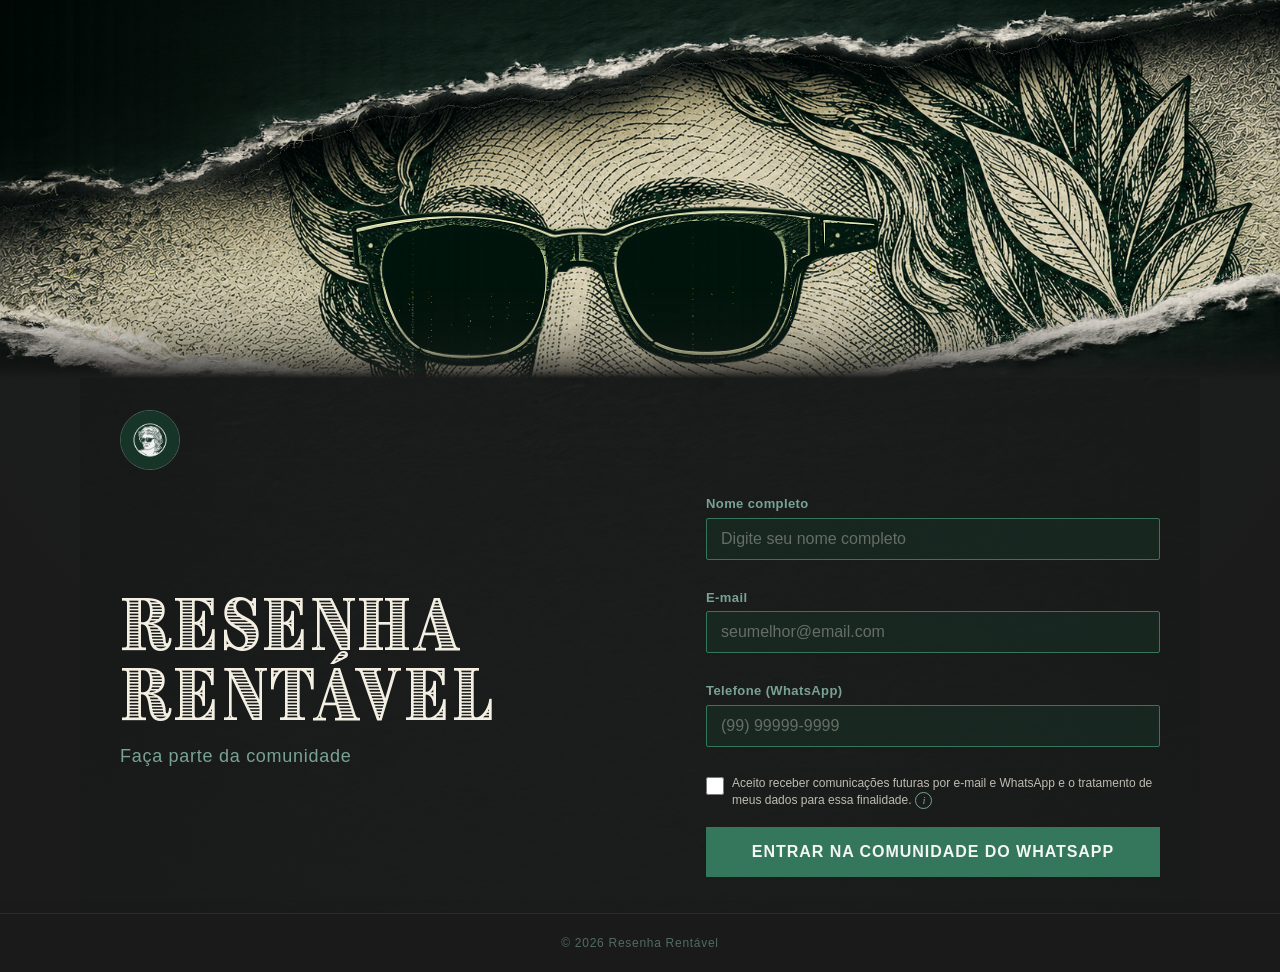
<file: index.html>
<!DOCTYPE html>
<html lang="pt-BR">
<head>
    <meta charset="UTF-8">
    <meta name="viewport" content="width=device-width, initial-scale=1.0">
    <meta name="description" content="Faça parte da comunidade Resenha Rentável.">
    <title>Canal Resenha Rentável</title>
    <link rel="preload" as="image" href="sem%20oculos.png" fetchpriority="high">
    <link rel="preload" as="image" href="oculos-recorte.png" fetchpriority="high">
    <link rel="preload" as="image" href="rasgo-moldura.png" fetchpriority="high">
    <link rel="preload" as="image" href="nariz%20por%20cima%20do%20oculos.png" fetchpriority="high">
    <link rel="preload" as="image" href="fundo.png" fetchpriority="high">
    <link rel="preload" as="image" href="logo%202.png" fetchpriority="high">
    <style>
        /* ============================================================
           RESENHA RENTÁVEL — FASE 2 (Brandbook Noir)
           Paleta: #1a1a1a (noir) / #163327 (floresta) / #33755a (médio) / #77a190 (sábio)
           ============================================================ */

        @font-face {
            font-family: 'Brim Narrow Combined 1';
            src: url('fonts/BrimNarrow-Combined1.woff2') format('woff2'),
                 url('fonts/BrimNarrow-Combined1.woff') format('woff'),
                 url('fonts/BrimNarrow-Combined1.ttf') format('truetype');
            font-weight: normal;
            font-style: normal;
            font-display: swap;
        }

        :root {
            --noir: #1a1a1a;
            --floresta: #163327;
            --verde-medio: #33755a;
            --verde-sabio: #77a190;
            --creme: #f4efe3;
            --erro: #cf6b6b;
            --sucesso: #5abf8f;
            --fonte-titulo: 'Brim Narrow Combined 1', Georgia, 'Times New Roman', serif;
            --fonte-texto: 'Inter', -apple-system, BlinkMacSystemFont, 'Segoe UI', Roboto, sans-serif;
        }

        * {
            margin: 0;
            padding: 0;
            box-sizing: border-box;
        }

        html {
            font-size: 16px;
        }

        body {
            font-family: var(--fonte-texto);
            color: var(--creme);
            background-color: var(--noir);
            background-image: radial-gradient(ellipse 75% 55% at 50% 40%, rgba(22, 51, 39, 0.6), rgba(26, 26, 26, 0) 70%);
            line-height: 1.5;
        }

        /* ---------- TEXTURA DE PELÍCULA (film grain via feTurbulence) ---------- */
        body::after {
            content: "";
            position: fixed;
            inset: 0;
            z-index: 9999;
            pointer-events: none;
            opacity: 0.07;
            mix-blend-mode: overlay;
            background-image: url("data:image/svg+xml,%3Csvg xmlns='http://www.w3.org/2000/svg' width='300' height='300'%3E%3Cfilter id='g'%3E%3CfeTurbulence type='fractalNoise' baseFrequency='0.85' numOctaves='2' stitchTiles='stitch'/%3E%3CfeColorMatrix type='saturate' values='0'/%3E%3C/filter%3E%3Crect width='100%25' height='100%25' filter='url(%23g)'/%3E%3C/svg%3E");
        }

        /* ---------- RASGO DE PAPEL (topo) ---------- */
        .rasgo-band {
            position: relative;
            height: clamp(11rem, 28vh, 15rem);
            overflow: hidden;
            opacity: 0;
            transition: opacity 0.25s ease;
        }

        .rasgo-band.assets-prontos {
            opacity: 1;
        }

        /* Cena com a proporção do asset base: mantém os óculos
           alinhados aos olhos em qualquer tamanho de tela */
        .rasgo-cena {
            position: absolute;
            left: 50%;
            top: 52%;
            transform: translate(-50%, -52%);
            aspect-ratio: 1672 / 941;
            min-width: 100%;
            min-height: 100%;
        }

        .camada-olhos,
        .camada-rasgo {
            position: absolute;
            inset: 0;
            width: 100%;
            height: 100%;
        }

        .camada-olhos { z-index: 1; }

        .camada-oculos {
            position: absolute;
            z-index: 2;
            width: auto;
            height: 68.9%;
            left: 18.2%;
            top: 29.4%;
            transition: transform 0.9s cubic-bezier(0.22, 1, 0.36, 1);
            will-change: transform;
        }

        .camada-nariz-cima {
            position: absolute;
            z-index: 3;
            inset: 0;
            width: 100%;
            height: 100%;
            pointer-events: none;
        }

        /* O papel rasgado fica NA FRENTE dos óculos: ao subir, eles somem atrás dele */
        .camada-rasgo { z-index: 4; }

        /* Fusão suave entre o rasgo e o início da seção seguinte */
        .rasgo-band::after {
            content: "";
            position: absolute;
            left: 0;
            right: 0;
            bottom: 0;
            height: 32%;
            z-index: 4;
            pointer-events: none;
            background: linear-gradient(to bottom,
                rgba(26, 26, 26, 0) 0%,
                rgba(26, 26, 26, 0.12) 42%,
                rgba(26, 26, 26, 0.38) 72%,
                rgba(26, 26, 26, 0.72) 92%,
                #1a1a1a 100%);
        }

        /* PC: ao passar o mouse, os óculos sobem e somem atrás do papel */
        @media (hover: hover) {
            .rasgo-band:hover .camada-oculos {
                transform: translateY(-115%);
            }
        }

        /* ---------- PRIMEIRA DOBRA ---------- */
        .dobra-1 {
            min-height: calc(100vh - clamp(11rem, 28vh, 15rem));
            min-height: calc(100dvh - clamp(11rem, 28vh, 15rem));
            display: flex;
            flex-direction: column;
            padding: 0.875rem 1.25rem 1rem;
            max-width: 40rem;
            margin: 0 auto;
            background-image:
                linear-gradient(180deg, rgba(26, 26, 26, 0.78) 0%, rgba(26, 26, 26, 0.9) 100%),
                url("fundo.png");
            background-position: center top;
            background-repeat: no-repeat;
            background-size: cover;
        }

        .cabecalho {
            display: flex;
            align-items: center;
            justify-content: center;
            padding-bottom: 0.625rem;
        }

        .cabecalho img {
            width: 3.25rem;
            height: 3.25rem;
            border-radius: 50%;
            border: 1px solid rgba(119, 161, 144, 0.5);
            flex-shrink: 0;
        }

        .hero {
            text-align: center;
        }

        .hero h1 {
            font-family: var(--fonte-titulo);
            font-weight: normal;
            font-size: clamp(2rem, 8.5vw, 2.75rem);
            line-height: 1.1;
            letter-spacing: 0.02em;
            color: var(--creme);
            margin-bottom: 0.375rem;
        }

        .hero .subheadline {
            font-size: clamp(0.875rem, 3.8vw, 1rem);
            color: var(--verde-sabio);
            letter-spacing: 0.04em;
            margin-bottom: 1rem;
        }

        /* ---------- FORMULÁRIO ---------- */
        .secao-formulario {
            flex: 1;
            display: flex;
            flex-direction: column;
        }

        .campo {
            margin-bottom: 0.375rem;
        }

        .campo label {
            display: block;
            font-size: 0.8125rem;
            font-weight: 600;
            letter-spacing: 0.03em;
            color: var(--verde-sabio);
            margin-bottom: 0.25rem;
        }

        .campo input[type="text"],
        .campo input[type="email"],
        .campo input[type="tel"] {
            width: 100%;
            padding: 0.6875rem 0.875rem;
            font-size: 1rem; /* >=16px evita zoom automático no iOS */
            font-family: var(--fonte-texto);
            color: var(--creme);
            background-color: rgba(22, 51, 39, 0.45);
            border: 1px solid var(--verde-medio);
            border-radius: 2px;
            outline: none;
            transition: border-color 0.2s, box-shadow 0.2s;
        }

        .campo input::placeholder {
            color: rgba(244, 239, 227, 0.35);
        }

        .campo input:focus {
            border-color: var(--verde-sabio);
            box-shadow: 0 0 0 3px rgba(119, 161, 144, 0.15);
        }

        .campo input.invalido {
            border-color: var(--erro);
            box-shadow: 0 0 0 3px rgba(207, 107, 107, 0.12);
        }

        .campo input.valido {
            border-color: var(--sucesso);
            box-shadow: 0 0 0 3px rgba(90, 191, 143, 0.12);
        }

        .mensagem-erro {
            display: block;
            font-size: 0.75rem;
            color: var(--erro);
            margin-top: 0.25rem;
            min-height: 1rem;
        }

        /* ---------- CONSENTIMENTO (LGPD) + TOOLTIP ---------- */
        .consentimento {
            display: flex;
            align-items: flex-start;
            gap: 0.5rem;
            margin: 0.25rem 0 0.125rem;
        }

        .consentimento input[type="checkbox"] {
            width: 1.125rem;
            height: 1.125rem;
            margin-top: 0.125rem;
            flex-shrink: 0;
            accent-color: var(--verde-medio);
        }

        .consentimento label {
            font-size: 0.75rem;
            color: rgba(244, 239, 227, 0.75);
            line-height: 1.45;
        }

        .consentimentos > .mensagem-erro {
            min-height: 0;
        }

        /* Honeypot: invisível para humanos, visível para robôs */
        .hp-campo {
            position: absolute;
            left: -624.9375rem;
            top: auto;
            width: 1px;
            height: 1px;
            overflow: hidden;
        }

        .tooltip-wrap {
            position: relative;
            display: inline-flex;
            vertical-align: middle;
            margin-left: 0.25rem;
        }

        .info-btn {
            width: 1.0625rem;
            height: 1.0625rem;
            border-radius: 50%;
            border: 1px solid var(--verde-sabio);
            background: transparent;
            color: var(--verde-sabio);
            font-family: Georgia, serif;
            font-style: italic;
            font-size: 0.6875rem;
            line-height: 1;
            display: inline-flex;
            align-items: center;
            justify-content: center;
            cursor: pointer;
            flex-shrink: 0;
        }

        .tooltip {
            position: absolute;
            bottom: calc(100% + 0.625rem);
            right: -0.625rem;
            width: max-content;
            max-width: 15rem;
            background: var(--floresta);
            border: 1px solid var(--verde-medio);
            color: var(--creme);
            font-size: 0.75rem;
            font-style: normal;
            line-height: 1.4;
            padding: 0.5rem 0.75rem;
            border-radius: 2px;
            box-shadow: 0 0.5rem 1.5rem rgba(0, 0, 0, 0.45);
            opacity: 0;
            visibility: hidden;
            transition: opacity 0.2s;
            z-index: 20;
            pointer-events: none;
        }

        .tooltip::after {
            content: "";
            position: absolute;
            top: 100%;
            right: 0.875rem;
            border: 0.375rem solid transparent;
            border-top-color: var(--verde-medio);
        }

        .tooltip-wrap:hover .tooltip,
        .info-btn:focus-visible + .tooltip,
        .tooltip-wrap.ativo .tooltip {
            opacity: 1;
            visibility: visible;
        }

        .tooltip.sem-seta::after {
            display: none;
        }

        /* Mobile: o balão flutua fixo acima do ícone, sem estourar a tela */
        @media (max-width: 47.99rem) {
            .tooltip-wrap.ativo .tooltip {
                position: fixed;
                left: 1rem;
                right: 1rem;
                bottom: auto;
                width: auto;
                max-width: none;
            }
        }

        /* ---------- CTA COM SHIMMER ---------- */
        .area-cta {
            padding: 0.875rem 0 0.25rem;
        }

        .botao-cta {
            position: relative;
            overflow: hidden;
            display: block;
            width: 100%;
            padding: 1rem 1.5rem;
            font-family: var(--fonte-texto);
            font-size: 1rem;
            font-weight: 700;
            letter-spacing: 0.06em;
            color: #f2f7f4;
            background-color: var(--verde-medio);
            border: none;
            border-radius: 0; /* clique reto */
            cursor: pointer;
        }

        /* Feixe de luz metálica que corre em diagonal a cada 3s */
        .botao-cta::after {
            content: "";
            position: absolute;
            top: -20%;
            left: -60%;
            width: 40%;
            height: 140%;
            background: linear-gradient(105deg,
                rgba(255, 255, 255, 0) 0%,
                rgba(255, 255, 255, 0.35) 50%,
                rgba(255, 255, 255, 0) 100%);
            transform: skewX(-20deg);
            animation: shimmer 3s ease-in-out infinite;
            pointer-events: none;
        }

        @keyframes shimmer {
            0%   { left: -60%; }
            45%  { left: 130%; }
            100% { left: 130%; }
        }

        /* ---------- RODAPÉ ---------- */
        .rodape {
            text-align: center;
            padding: 1.25rem;
            font-size: 0.75rem;
            letter-spacing: 0.06em;
            color: rgba(119, 161, 144, 0.6);
            border-top: 1px solid rgba(51, 117, 90, 0.25);
        }

        /* ---------- TABLET ---------- */
        @media (min-width: 48rem) {
            .dobra-1 {
                justify-content: center;
                padding-top: 2rem;
                padding-bottom: 2rem;
            }

            .hero h1 {
                font-size: 3.25rem;
            }
        }

        /* ---------- DESKTOP: duas colunas ---------- */
        @media (min-width: 60rem) {
            .rasgo-band {
                height: clamp(16rem, 42vh, 25rem);
            }

            .rasgo-cena {
                top: 50%;
                transform: translate(-50%, -50%);
            }

            .camada-oculos {
                width: auto;
                height: 68.9%;
                left: 18.2%;
                top: 29.4%;
            }

            .rasgo-band::after {
                height: 24%;
            }

            .dobra-1 {
                min-height: calc(100vh - clamp(16rem, 42vh, 25rem));
                max-width: 70rem;
                padding-left: 2.5rem;
                padding-right: 2.5rem;
            }

            .cabecalho {
                justify-content: flex-start;
                padding-bottom: 1.5rem;
            }

            .cabecalho img {
                width: 3.75rem;
                height: 3.75rem;
            }

            main {
                display: grid;
                grid-template-columns: 1.15fr 1fr;
                gap: 4rem;
                align-items: center;
            }

            .hero {
                text-align: left;
            }

            .hero h1 {
                font-size: 4rem;
                margin-bottom: 0.75rem;
            }

            .hero .subheadline {
                font-size: 1.125rem;
            }

            .secao-formulario {
                flex: none;
                justify-content: center;
            }

            .campo {
                margin-bottom: 0.5rem;
            }
        }
    </style>
</head>
<body>

    <!-- Rasgo de papel: os óculos sobem no hover (PC) ou no scroll (mobile) -->
    <div class="rasgo-band" aria-hidden="true">
        <div class="rasgo-cena">
            <img class="camada-olhos" src="sem%20oculos.png" alt="" fetchpriority="high" decoding="async">
            <img class="camada-oculos" id="camada-oculos" src="oculos-recorte.png" alt="" fetchpriority="high" decoding="async">
            <img class="camada-nariz-cima" src="nariz%20por%20cima%20do%20oculos.png" alt="" fetchpriority="high" decoding="async">
            <img class="camada-rasgo" src="rasgo-moldura.png" alt="" fetchpriority="high" decoding="async">
        </div>
    </div>

    <div class="dobra-1">

        <header class="cabecalho">
            <img src="logo%202.png" alt="Logo do canal Resenha Rentável" width="120" height="120">
        </header>

        <main>
            <section class="hero" aria-labelledby="headline">
                <h1 id="headline">Resenha Rentável</h1>
                <p class="subheadline">Faça parte da comunidade</p>
            </section>

            <section class="secao-formulario" aria-label="Formulário de inscrição">

                <form id="formulario-captura" action="obrigado.html" method="get" novalidate>

                    <!-- Honeypot anti-robô: humanos não veem nem preenchem este campo -->
                    <div class="hp-campo" aria-hidden="true">
                        <label for="site_web">Não preencha este campo</label>
                        <input type="text" id="site_web" name="site_web" tabindex="-1" autocomplete="off">
                    </div>

                    <div class="campo">
                        <label for="nome">Nome completo</label>
                        <input type="text" id="nome" name="nome" autocomplete="name"
                               placeholder="Digite seu nome completo" maxlength="80"
                               required aria-required="true" aria-describedby="erro-nome">
                        <span class="mensagem-erro" id="erro-nome" aria-live="polite"></span>
                    </div>

                    <div class="campo">
                        <label for="email">E-mail</label>
                        <input type="email" id="email" name="email" autocomplete="email" inputmode="email"
                               placeholder="seumelhor@email.com" maxlength="120"
                               required aria-required="true" aria-describedby="erro-email">
                        <span class="mensagem-erro" id="erro-email" aria-live="polite"></span>
                    </div>

                    <div class="campo">
                        <label for="telefone">Telefone (WhatsApp)</label>
                        <input type="tel" id="telefone" name="telefone" autocomplete="tel" inputmode="numeric"
                               placeholder="(99) 99999-9999" maxlength="15"
                               required aria-required="true" aria-describedby="erro-telefone">
                        <span class="mensagem-erro" id="erro-telefone" aria-live="polite"></span>
                    </div>

                    <!-- Consentimento ativo — LGPD -->
                    <div class="consentimentos">
                        <div class="consentimento">
                            <input type="checkbox" id="consentimento" name="consentimento"
                                   required aria-required="true" aria-describedby="erro-consentimento">
                            <label for="consentimento">Aceito receber comunicações futuras por e-mail e WhatsApp e o tratamento de meus dados para essa finalidade.<span class="tooltip-wrap" id="tooltip-wrap"><button type="button" class="info-btn" id="info-btn" aria-label="Mais informações sobre o consentimento" aria-describedby="tooltip-consentimento">i</button><span class="tooltip" id="tooltip-consentimento" role="tooltip">Você pode revogar este consentimento a qualquer momento.</span></span></label>
                        </div>
                        <span class="mensagem-erro" id="erro-consentimento" aria-live="polite"></span>
                    </div>

                    <div class="area-cta">
                        <button type="submit" class="botao-cta" id="botao-enviar">ENTRAR NA COMUNIDADE DO WHATSAPP</button>
                    </div>

                </form>
            </section>
        </main>
    </div>

    <footer class="rodape">
        <p>&copy; 2026 Resenha Rentável</p>
    </footer>

    <script>
        (function () {
            "use strict";

            /* ---------- Carregamento coordenado das camadas do rasgo ---------- */
            var rasgoBand = document.querySelector(".rasgo-band");
            var imagensRasgo = Array.prototype.slice.call(document.querySelectorAll(".rasgo-cena img"));

            function aguardarImagem(img) {
                return new Promise(function (resolver) {
                    if (img.complete && img.naturalWidth > 0) {
                        resolver();
                        return;
                    }

                    function finalizar() {
                        img.removeEventListener("load", finalizar);
                        img.removeEventListener("error", finalizar);
                        resolver();
                    }

                    img.addEventListener("load", finalizar, { once: true });
                    img.addEventListener("error", finalizar, { once: true });
                });
            }

            if (rasgoBand && imagensRasgo.length > 0) {
                Promise.all(imagensRasgo.map(aguardarImagem)).then(function () {
                    rasgoBand.classList.add("assets-prontos");
                });

                window.setTimeout(function () {
                    rasgoBand.classList.add("assets-prontos");
                }, 700);
            }
            /* ============================================================
               INTEGRAÇÃO GOOGLE SHEETS
               Cole abaixo a URL do Web App gerada no Google Apps Script
               (Implantar > Nova implantação > App da Web > acesso: "Qualquer pessoa").
               Enquanto estiver vazia, o formulário apenas redireciona.
               ============================================================ */
            var URL_PLANILHA = "https://script.google.com/macros/s/AKfycbzoTtS2PmFkkV0H7vstTqmBk98oOl_wiDPp1XlulWzk8PckKxsTkGvq5wo78bc30WAD/exec";

            /* Anti-spam: momento em que a página carregou (robôs enviam em <3s) */
            var carimboCarregamento = Date.now();

            var formulario = document.getElementById("formulario-captura");
            var campoNome = document.getElementById("nome");
            var campoEmail = document.getElementById("email");
            var campoTelefone = document.getElementById("telefone");
            var checkConsentimento = document.getElementById("consentimento");

            /* ---------- Máscara dinâmica de WhatsApp: (99) 99999-9999 ---------- */
            campoTelefone.addEventListener("input", function () {
                var digitos = this.value.replace(/\D/g, "").slice(0, 11);
                var formatado = "";

                if (digitos.length > 0) {
                    formatado = "(" + digitos.slice(0, 2);
                }
                if (digitos.length >= 3) {
                    formatado += ") " + digitos.slice(2, 7);
                }
                if (digitos.length >= 8) {
                    formatado += "-" + digitos.slice(7, 11);
                }

                this.value = formatado;
            });

            /* ---------- Regras de validação ---------- */
            function validarNome() {
                var valor = campoNome.value.trim();
                if (valor.length < 3) { return "Digite seu nome completo."; }
                if (valor.split(/\s+/).length < 2) { return "Digite nome e sobrenome."; }
                return "";
            }

            function validarEmail() {
                var valor = campoEmail.value.trim();
                var padrao = /^[^\s@]+@[^\s@]+\.[^\s@]{2,}$/;
                if (valor === "") { return "Digite seu e-mail."; }
                if (!padrao.test(valor)) { return "Digite um e-mail válido (ex: nome@email.com)."; }
                return "";
            }

            function validarTelefone() {
                var digitos = campoTelefone.value.replace(/\D/g, "");
                if (digitos.length === 0) { return "Digite seu WhatsApp com DDD."; }
                if (digitos.length < 11) { return "Número incompleto. Formato: (99) 99999-9999."; }
                return "";
            }

            /* ---------- Feedback visual em tempo real ---------- */
            function aplicarEstado(campo, idErro, mensagem) {
                var elementoErro = document.getElementById(idErro);
                elementoErro.textContent = mensagem;

                if (mensagem === "") {
                    campo.classList.remove("invalido");
                    campo.classList.add("valido");
                    campo.setAttribute("aria-invalid", "false");
                } else {
                    campo.classList.remove("valido");
                    campo.classList.add("invalido");
                    campo.setAttribute("aria-invalid", "true");
                }
            }

            function vincularValidacao(campo, idErro, validador) {
                campo.addEventListener("input", function () {
                    aplicarEstado(campo, idErro, validador());
                });
                campo.addEventListener("blur", function () {
                    aplicarEstado(campo, idErro, validador());
                });
            }

            vincularValidacao(campoNome, "erro-nome", validarNome);
            vincularValidacao(campoEmail, "erro-email", validarEmail);
            vincularValidacao(campoTelefone, "erro-telefone", validarTelefone);

            checkConsentimento.addEventListener("change", function () {
                if (checkConsentimento.checked) {
                    document.getElementById("erro-consentimento").textContent = "";
                }
            });

            /* ---------- Tooltip: hover no PC, toque no mobile ---------- */
            var tooltipWrap = document.getElementById("tooltip-wrap");
            var infoBtn = document.getElementById("info-btn");
            var tooltip = document.getElementById("tooltip-consentimento");
            var mediaMobile = window.matchMedia("(max-width: 47.99rem)");

            infoBtn.addEventListener("click", function (evento) {
                evento.preventDefault();
                evento.stopPropagation();

                var abrindo = !tooltipWrap.classList.contains("ativo");
                tooltipWrap.classList.toggle("ativo");

                if (abrindo && mediaMobile.matches) {
                    // Posiciona o balão fixo logo acima do ícone (i)
                    var icone = infoBtn.getBoundingClientRect();
                    tooltip.classList.add("sem-seta");
                    tooltip.style.top = "auto";
                    tooltip.style.bottom = (window.innerHeight - icone.top + 10) + "px";
                } else {
                    tooltip.classList.remove("sem-seta");
                    tooltip.style.bottom = "";
                    tooltip.style.top = "";
                }
            });

            document.addEventListener("click", function () {
                tooltipWrap.classList.remove("ativo");
                tooltip.classList.remove("sem-seta");
                tooltip.style.bottom = "";
                tooltip.style.top = "";
            });

            /* ---------- Envio: Google Sheets + redirecionamento ---------- */
            function passaNaBlindagem() {
                // 1. Honeypot preenchido = robô
                var honeypot = document.getElementById("site_web");
                if (honeypot && honeypot.value !== "") { return false; }

                // 2. Envio em menos de 3s após carregar = robô
                if (Date.now() - carimboCarregamento < 3000) { return false; }

                // 3. Reenvio em menos de 30s no mesmo navegador = spam
                try {
                    var ultimo = parseInt(localStorage.getItem("rr_ultimo_envio"), 10);
                    if (ultimo && Date.now() - ultimo < 30000) { return false; }
                    localStorage.setItem("rr_ultimo_envio", String(Date.now()));
                } catch (erro) { /* localStorage indisponível: segue normalmente */ }

                return true;
            }

            function enviarParaPlanilha() {
                if (URL_PLANILHA === "") { return; }
                if (!passaNaBlindagem()) { return; } // robô/spam: não grava, mas redireciona igual
                try {
                    fetch(URL_PLANILHA, {
                        method: "POST",
                        mode: "no-cors",
                        keepalive: true,
                        headers: { "Content-Type": "application/x-www-form-urlencoded" },
                        body: new URLSearchParams({
                            nome: campoNome.value.trim().slice(0, 80),
                            email: campoEmail.value.trim().slice(0, 120),
                            telefone: campoTelefone.value.slice(0, 15),
                            data: new Date().toLocaleString("pt-BR", { timeZone: "America/Sao_Paulo" })
                        }).toString()
                    });
                } catch (erro) { /* falha silenciosa: não bloqueia a conversão */ }
            }

            formulario.addEventListener("submit", function (evento) {
                evento.preventDefault();

                var erroNome = validarNome();
                var erroEmail = validarEmail();
                var erroTelefone = validarTelefone();
                var erroConsentimento = checkConsentimento.checked
                    ? "" : "É necessário aceitar o consentimento para continuar.";

                aplicarEstado(campoNome, "erro-nome", erroNome);
                aplicarEstado(campoEmail, "erro-email", erroEmail);
                aplicarEstado(campoTelefone, "erro-telefone", erroTelefone);
                document.getElementById("erro-consentimento").textContent = erroConsentimento;

                if (erroNome || erroEmail || erroTelefone || erroConsentimento) {
                    if (erroNome) { campoNome.focus(); }
                    else if (erroEmail) { campoEmail.focus(); }
                    else if (erroTelefone) { campoTelefone.focus(); }
                    else { checkConsentimento.focus(); }
                    return;
                }

                enviarParaPlanilha();
                window.location.href = "obrigado.html";
            });

            /* ---------- Rasgo mobile: óculos sobem com o scroll (requestAnimationFrame) ---------- */
            var camadaOculos = document.getElementById("camada-oculos");
            var temHover = window.matchMedia("(hover: hover)").matches;

            if (camadaOculos && !temHover) {
                var progressoAtual = 0;
                var progressoAlvo = 0;
                var animando = false;

                function calcularAlvo() {
                    var limiteRapido = Math.max(window.innerHeight * 0.2, 90);
                    progressoAlvo = Math.min(window.scrollY / limiteRapido, 1);
                }

                function animarRasgo() {
                    var distancia = progressoAlvo - progressoAtual;
                    progressoAtual += distancia * 0.22;

                    if (Math.abs(distancia) < 0.001) {
                        progressoAtual = progressoAlvo;
                    }

                    camadaOculos.style.transform = "translateY(" + (-130 * progressoAtual) + "%)";

                    if (progressoAtual !== progressoAlvo) {
                        window.requestAnimationFrame(animarRasgo);
                    } else {
                        animando = false;
                    }
                }

                function sincronizarScroll() {
                    calcularAlvo();
                    if (!animando) {
                        animando = true;
                        window.requestAnimationFrame(animarRasgo);
                    }
                }

                calcularAlvo();
                camadaOculos.style.transform = "translateY(" + (-130 * progressoAtual) + "%)";

                window.addEventListener("scroll", sincronizarScroll, { passive: true });
                window.addEventListener("resize", sincronizarScroll, { passive: true });
            }
        })();
    </script>
</body>
</html>
</file>
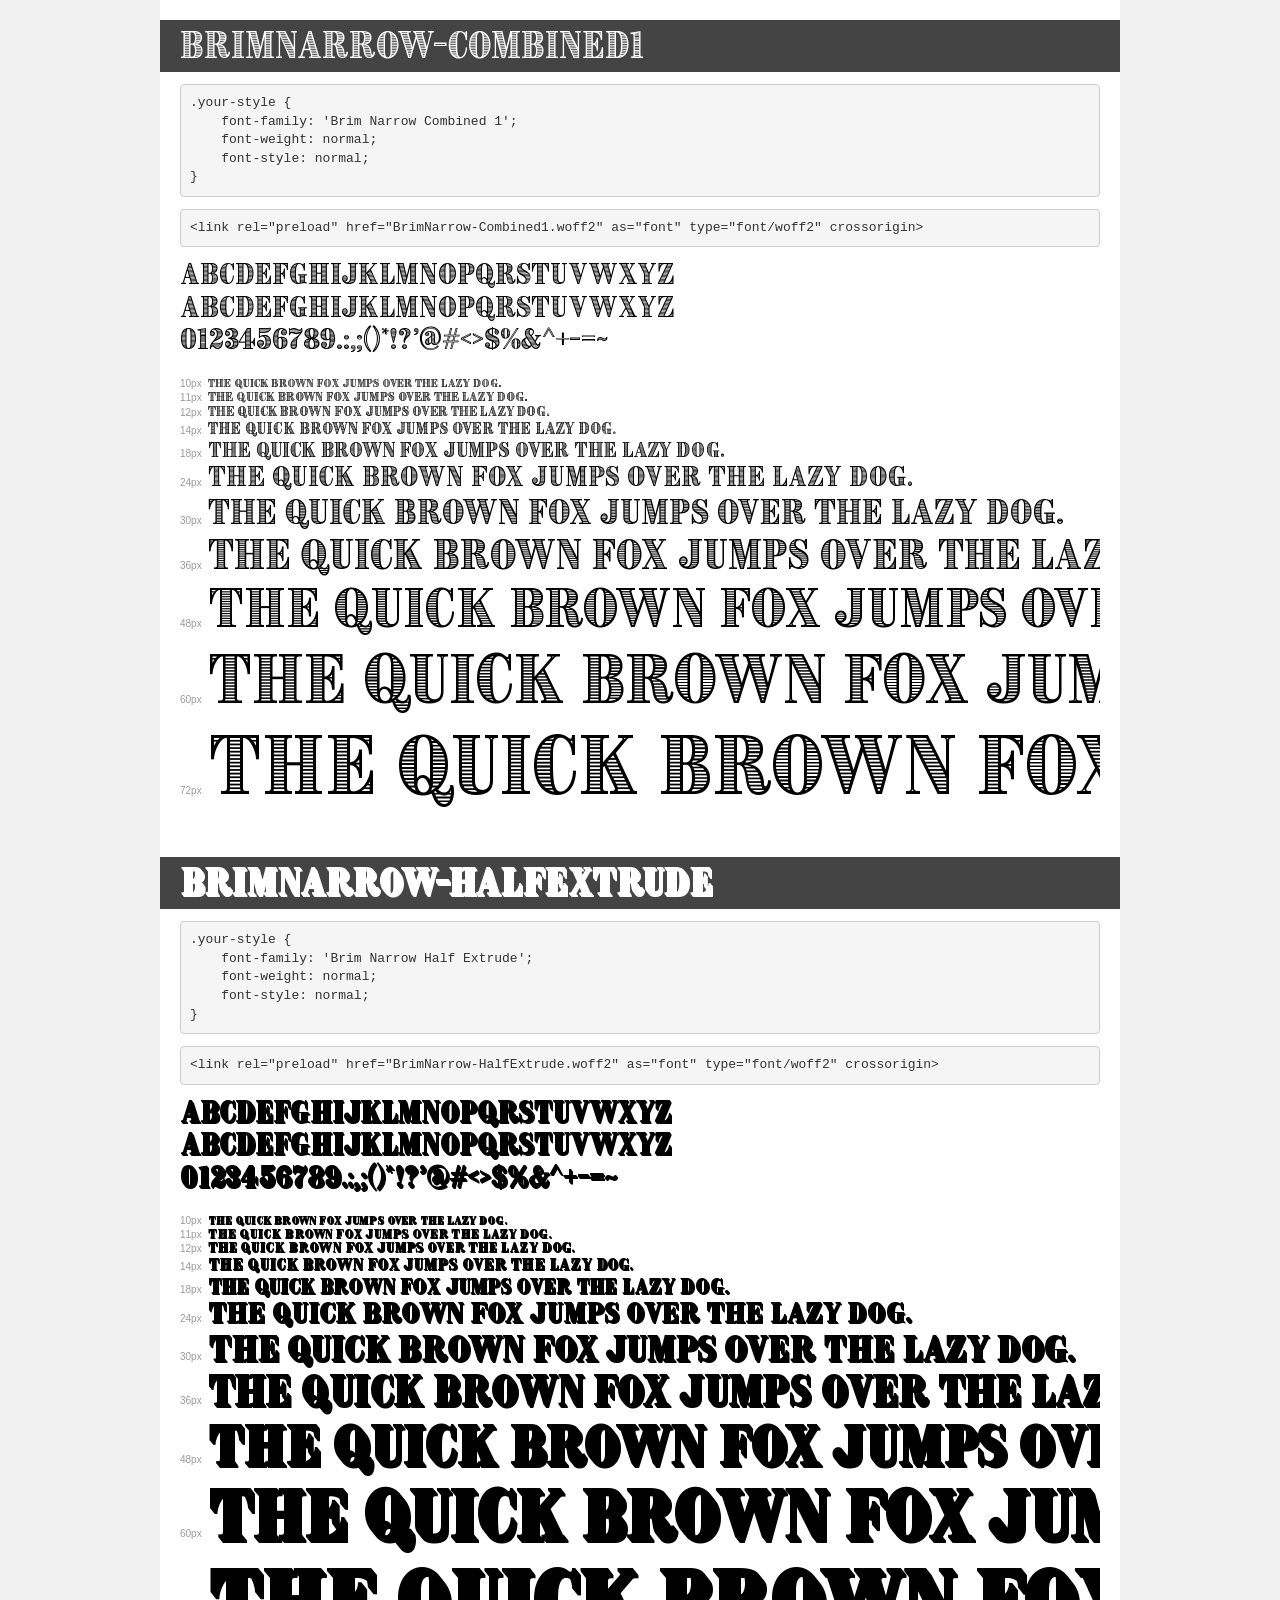
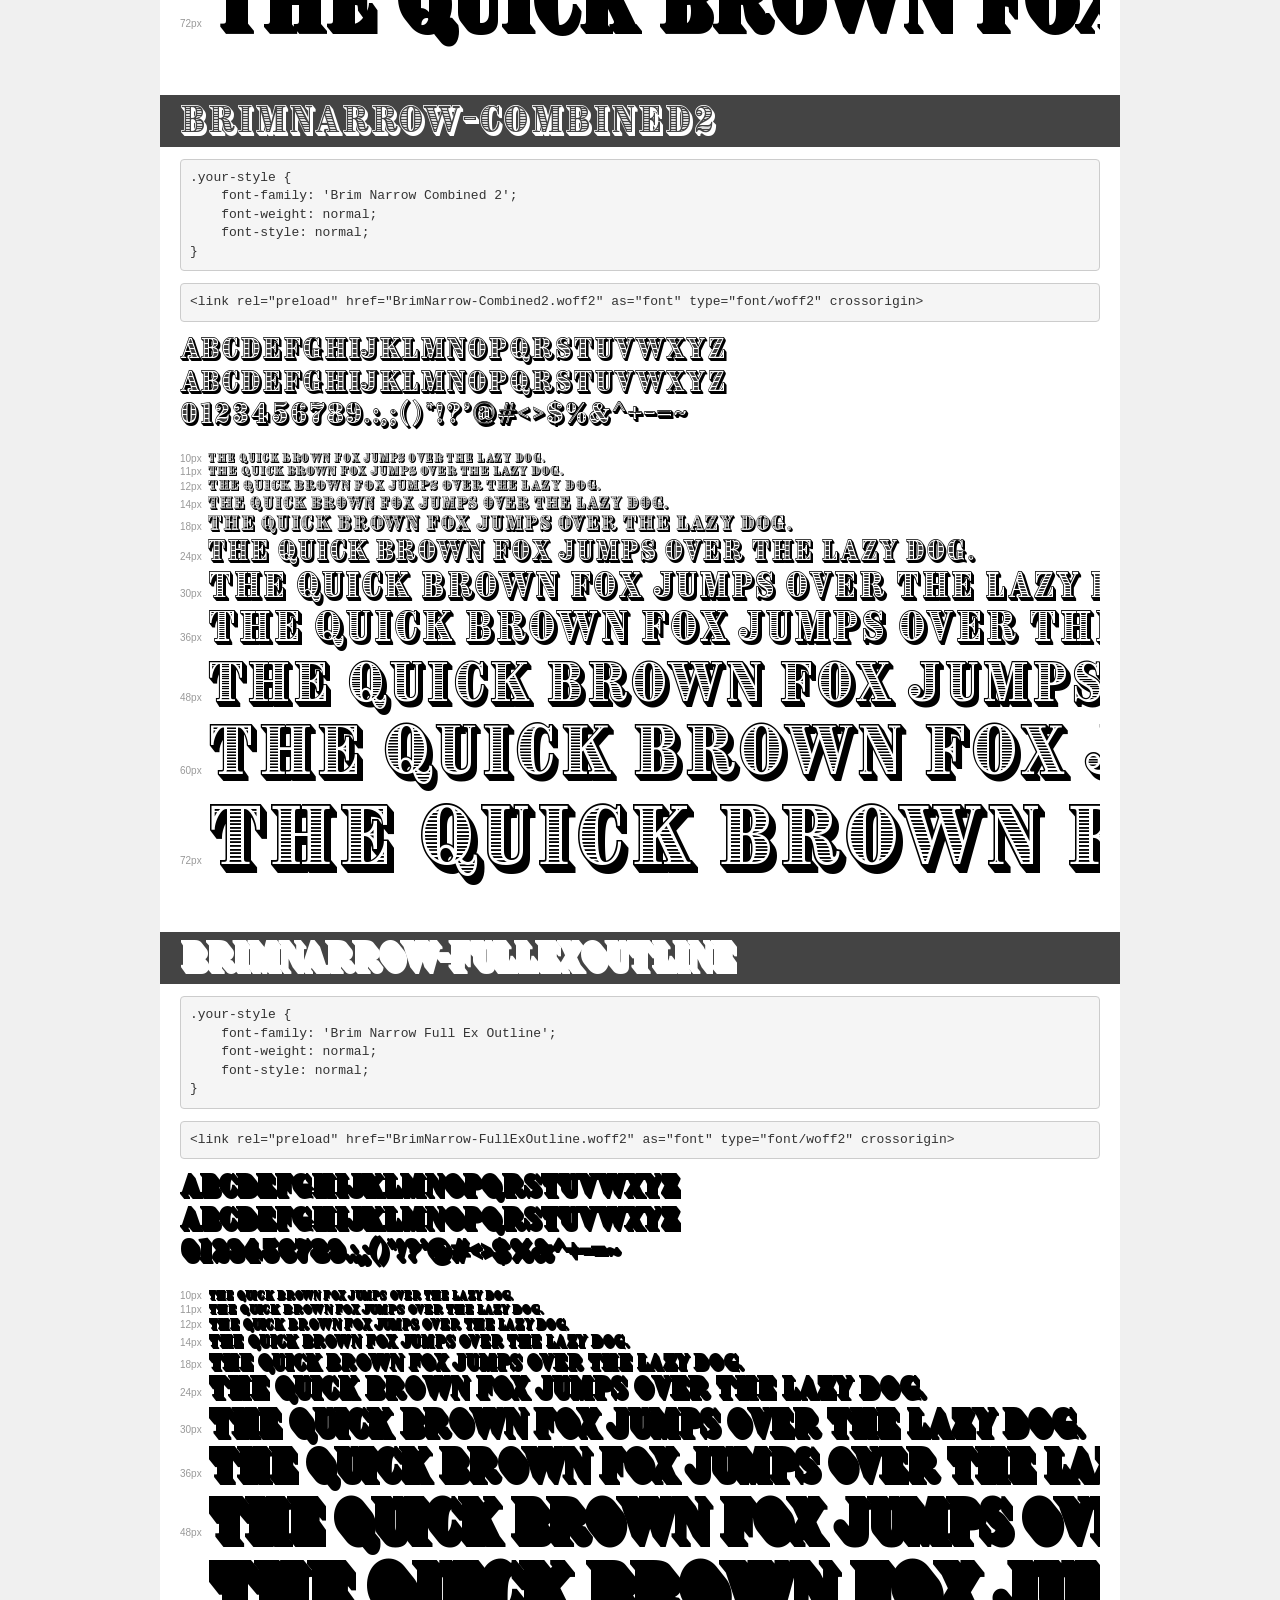
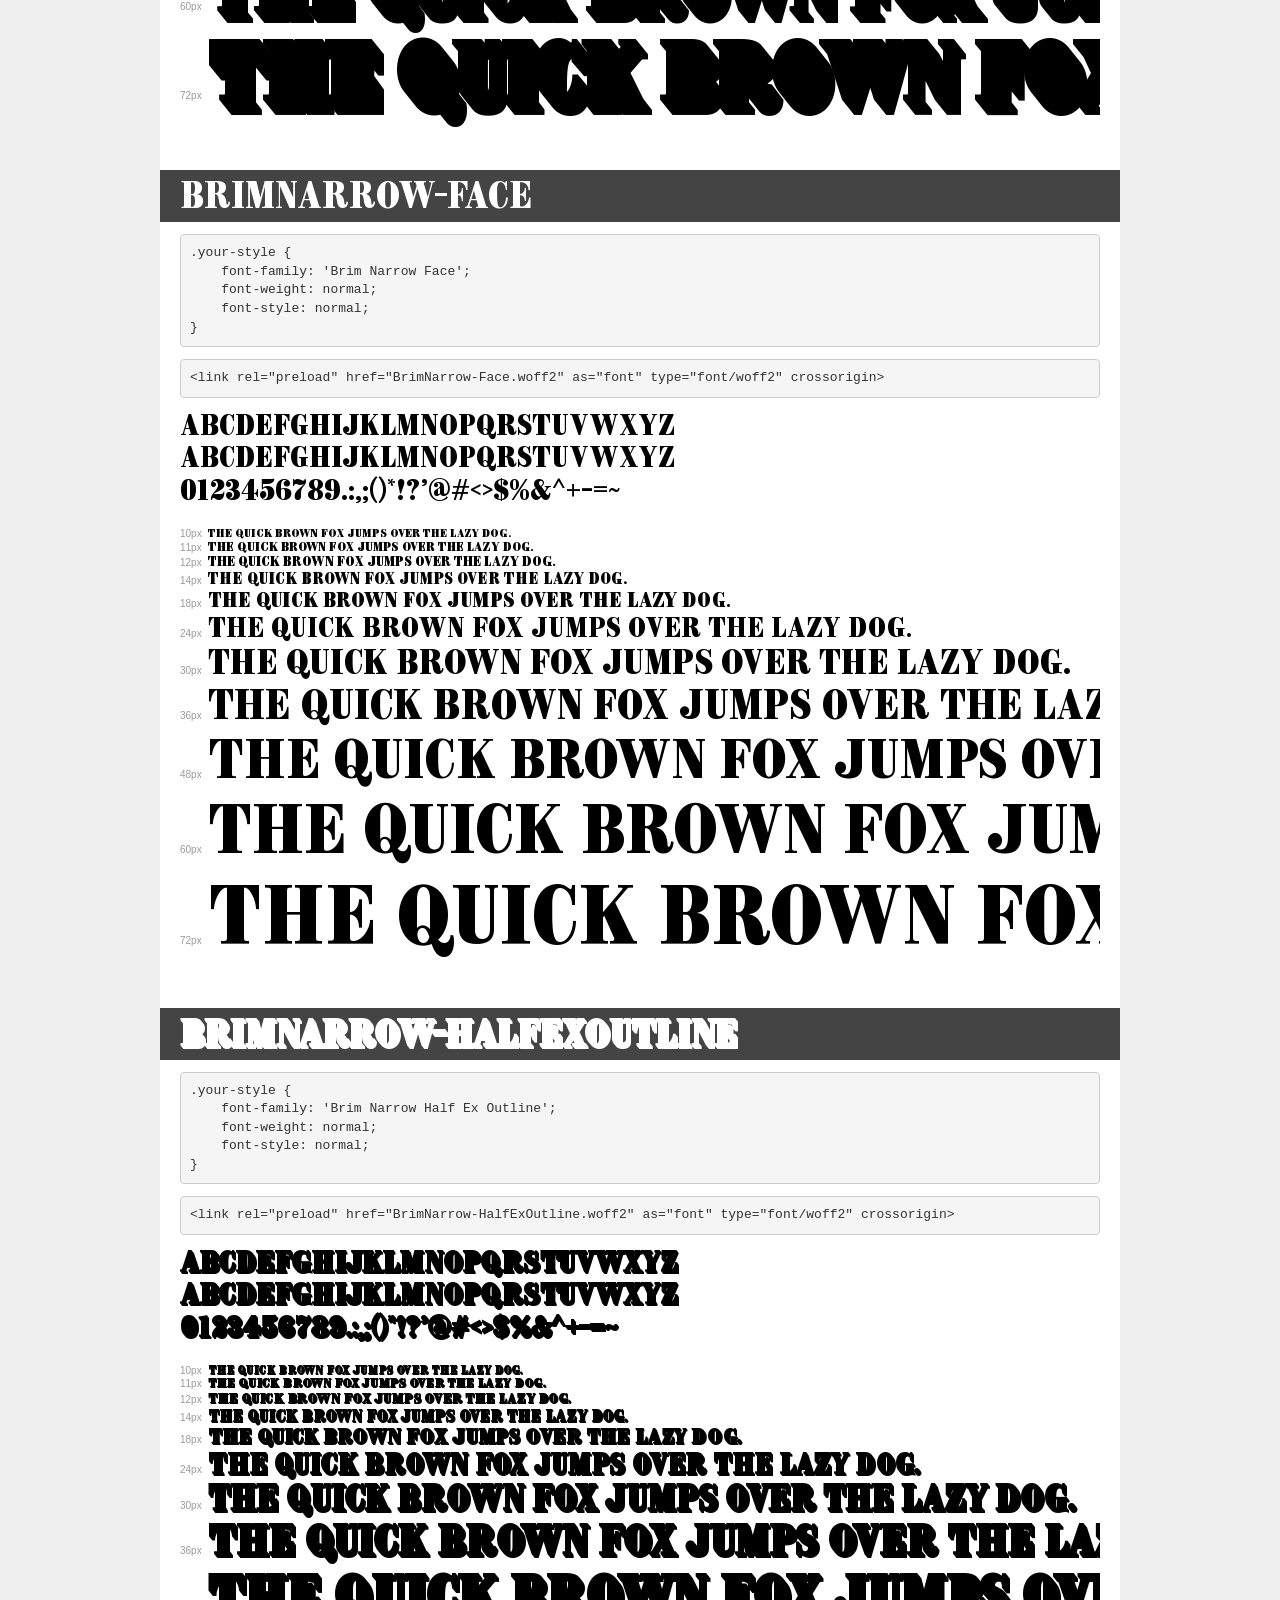
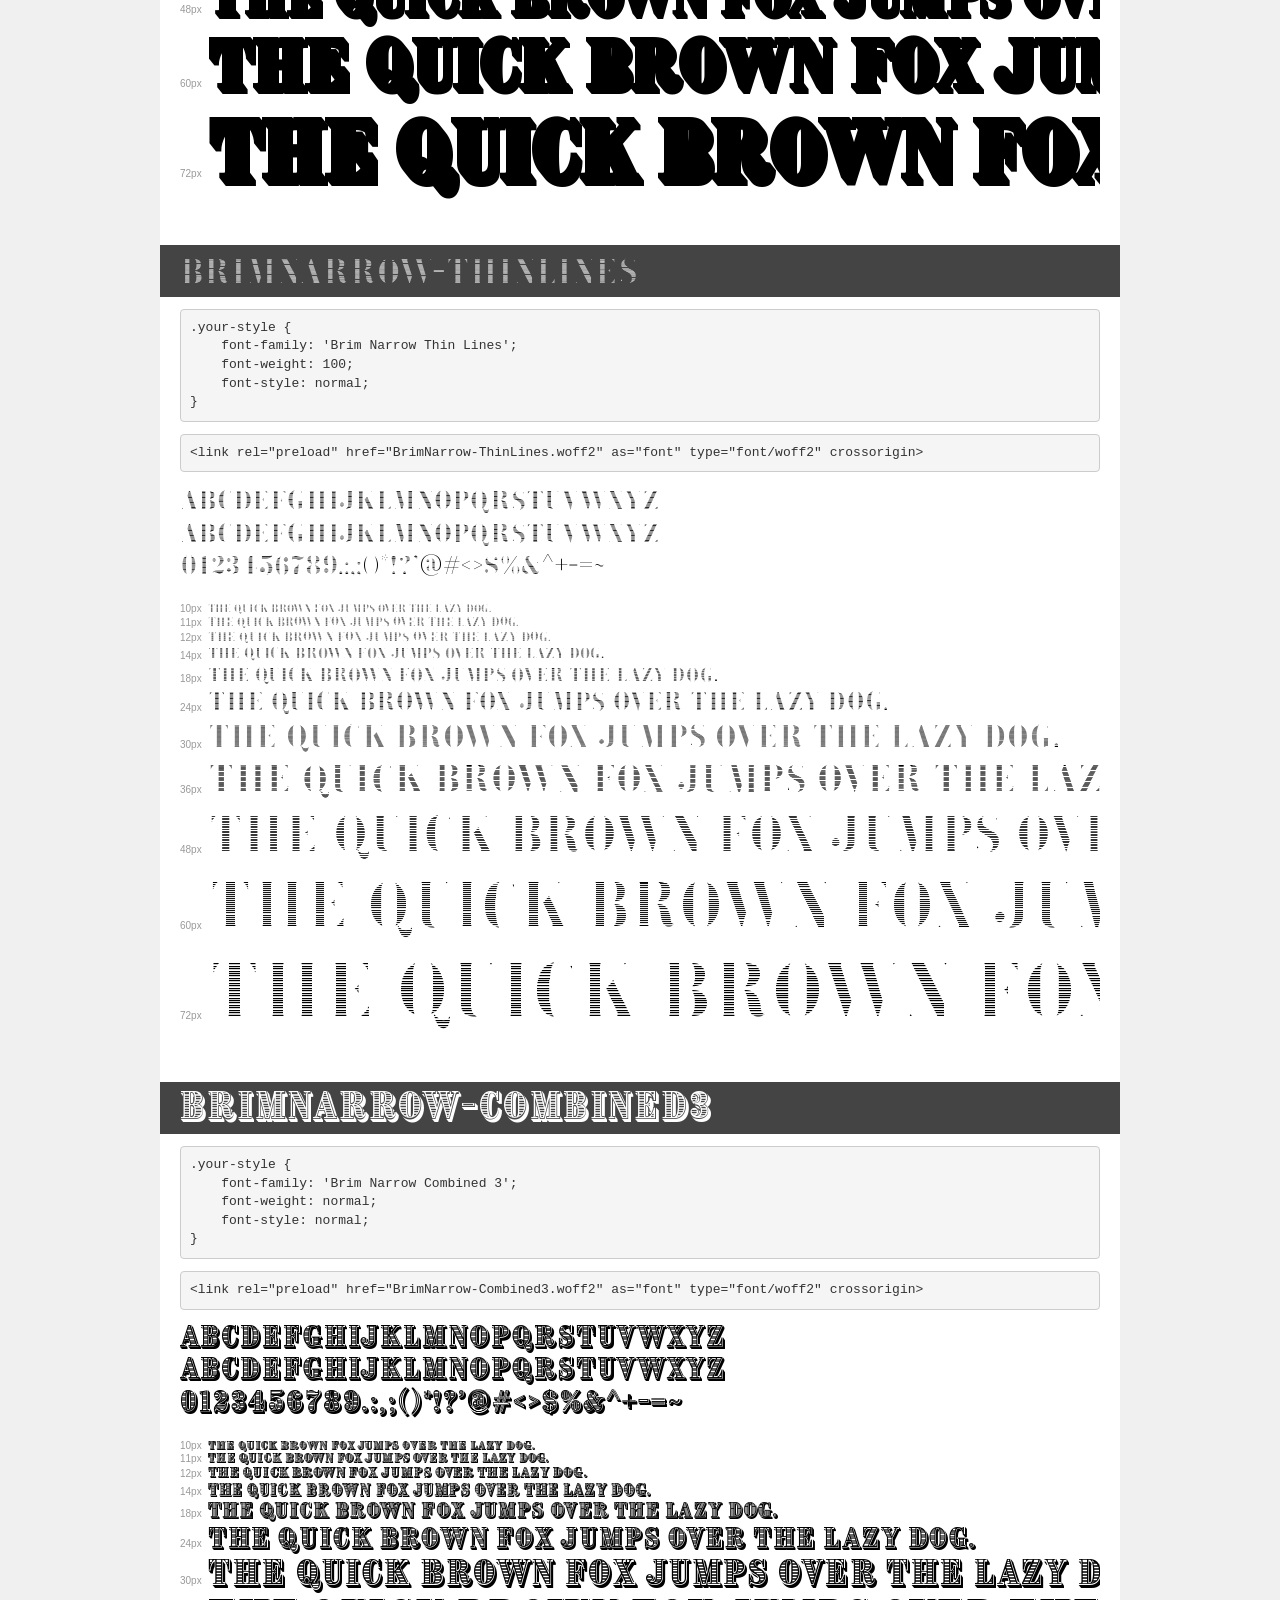
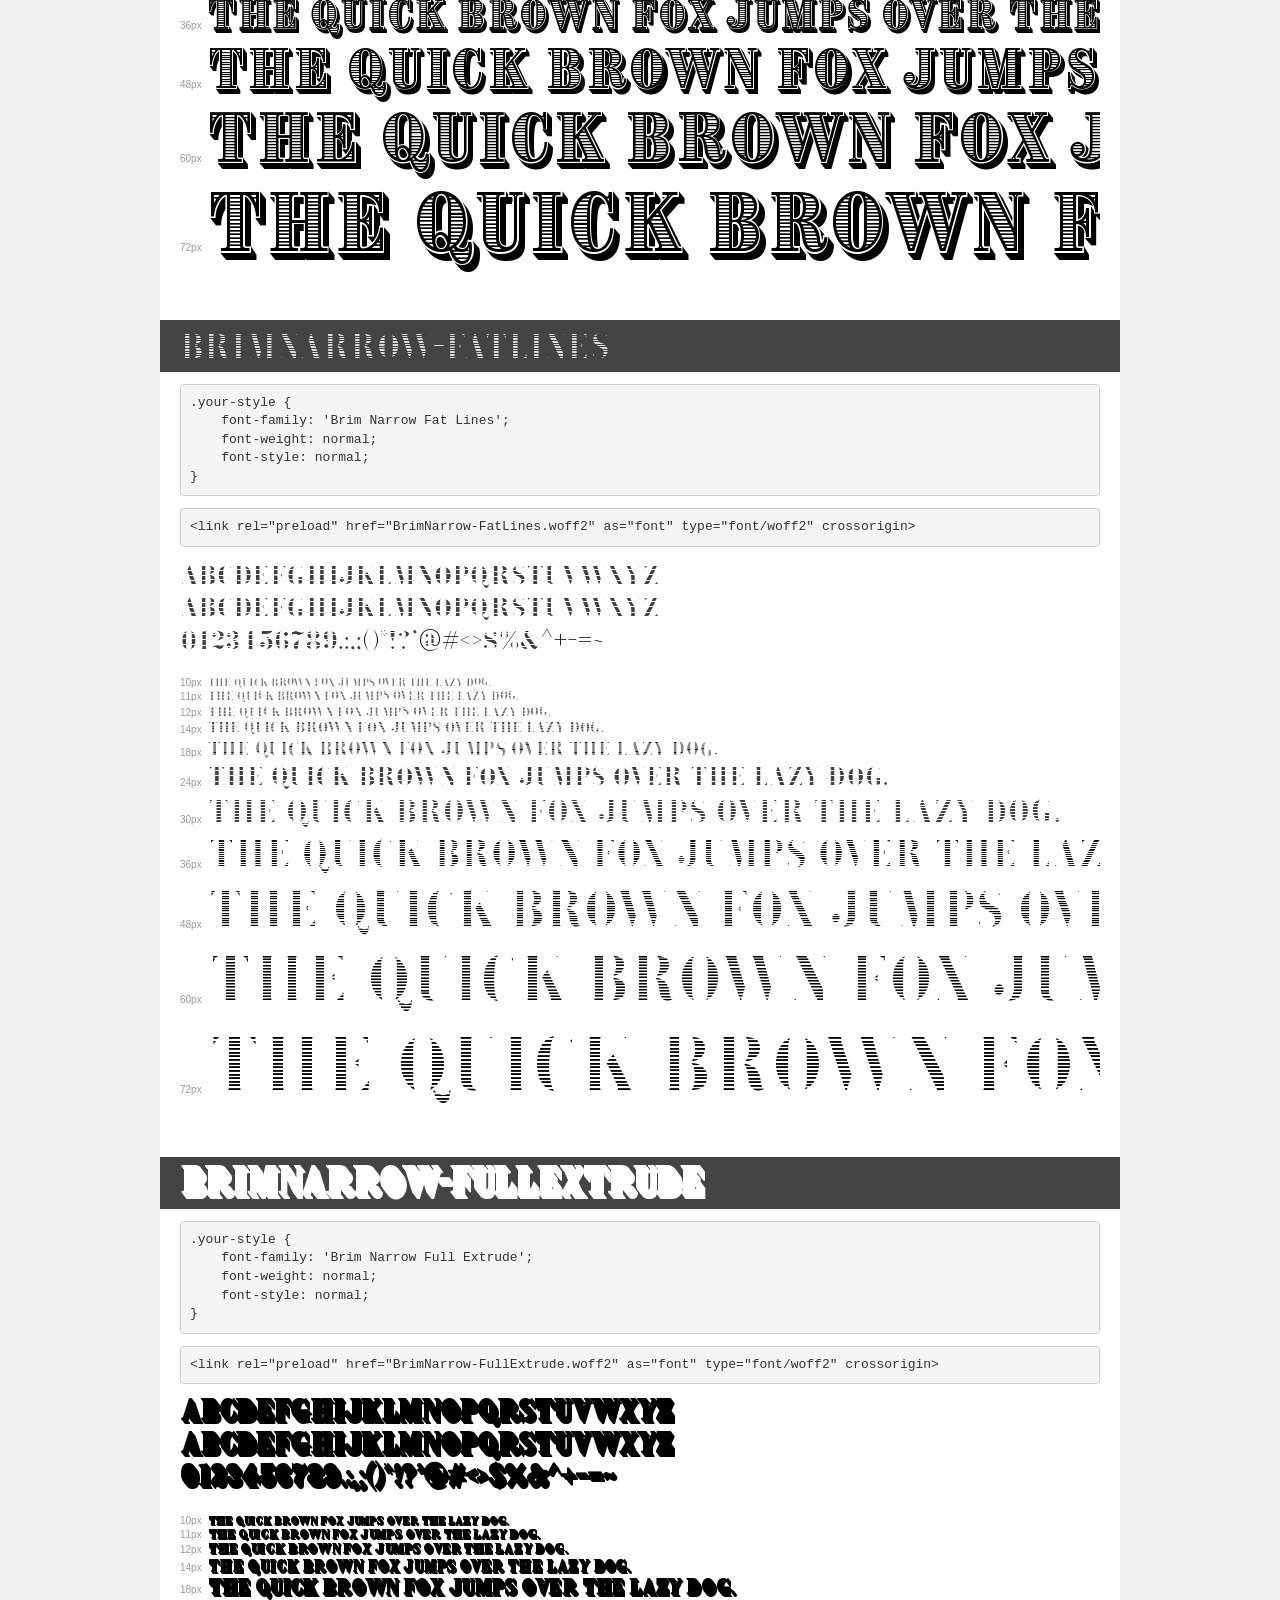
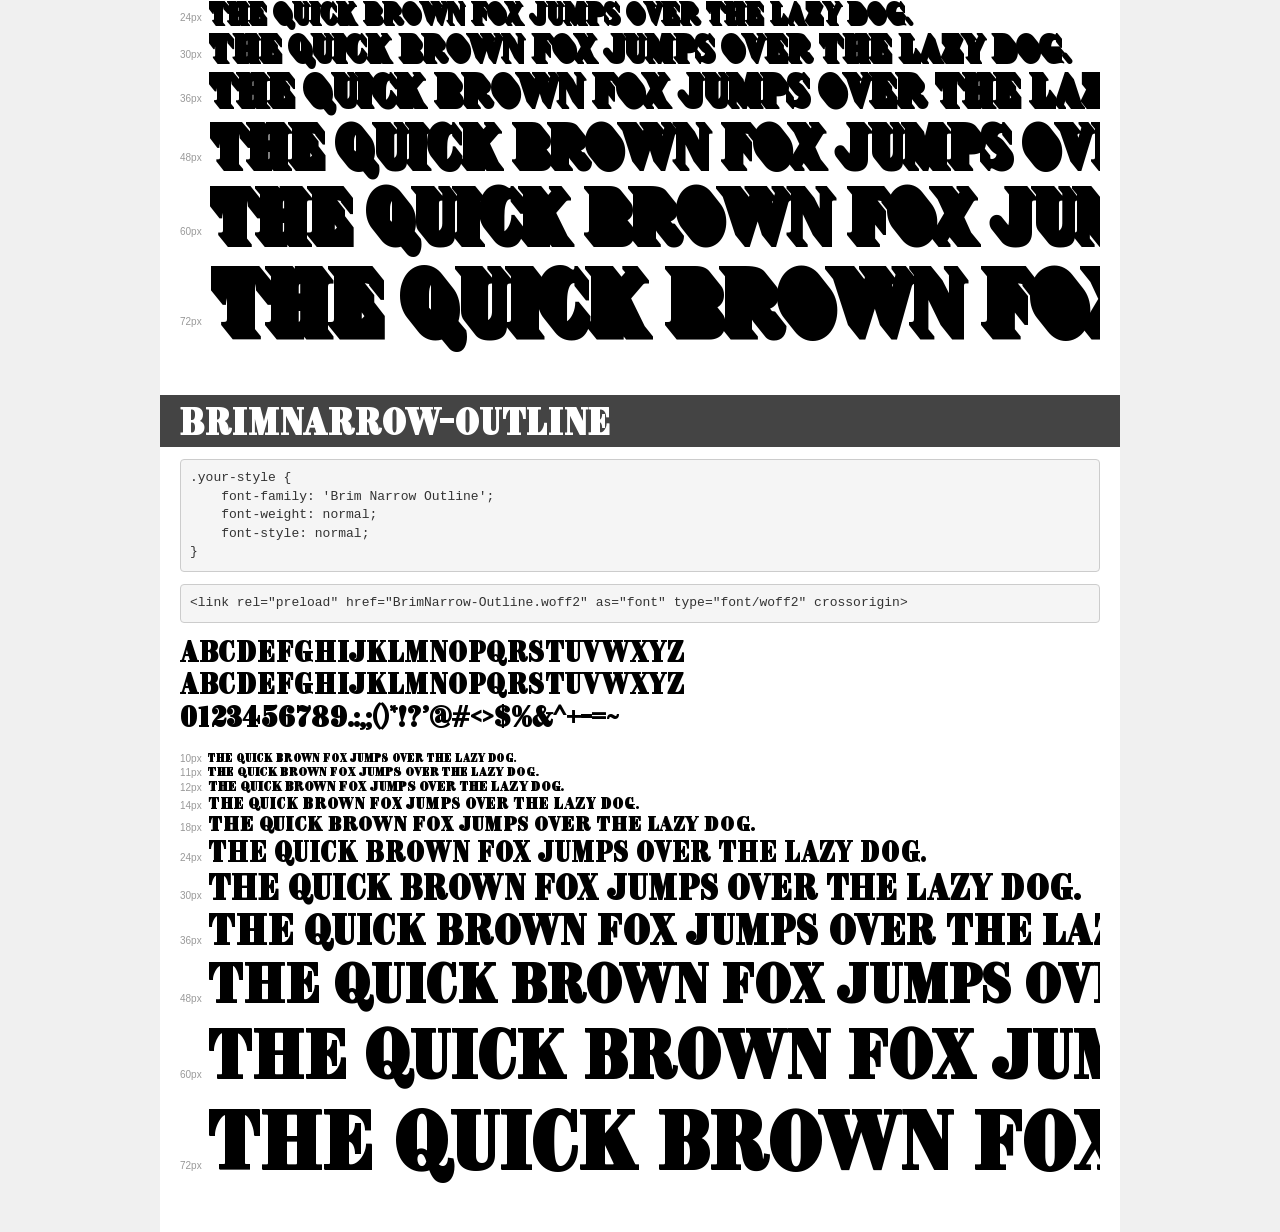
<file: fonts/demo.html>
<!DOCTYPE html>
<html lang="en">
<head>
    <meta charset="utf-8">
    <meta http-equiv="X-UA-Compatible" content="IE=edge">
    <meta name="viewport" content="width=device-width, initial-scale=1">
    <meta name="robots" content="noindex, noarchive">
    <meta name="format-detection" content="telephone=no">
    <title>Transfonter demo</title>
    <link href="stylesheet.css" rel="stylesheet">
    <style>
        /*
        http://meyerweb.com/eric/tools/css/reset/
        v2.0 | 20110126
        License: none (public domain)
        */
        html, body, div, span, applet, object, iframe,
        h1, h2, h3, h4, h5, h6, p, blockquote, pre,
        a, abbr, acronym, address, big, cite, code,
        del, dfn, em, img, ins, kbd, q, s, samp,
        small, strike, strong, sub, sup, tt, var,
        b, u, i, center,
        dl, dt, dd, ol, ul, li,
        fieldset, form, label, legend,
        table, caption, tbody, tfoot, thead, tr, th, td,
        article, aside, canvas, details, embed,
        figure, figcaption, footer, header, hgroup,
        menu, nav, output, ruby, section, summary,
        time, mark, audio, video {
            margin: 0;
            padding: 0;
            border: 0;
            font-size: 100%;
            font: inherit;
            vertical-align: baseline;
        }
        /* HTML5 display-role reset for older browsers */
        article, aside, details, figcaption, figure,
        footer, header, hgroup, menu, nav, section {
            display: block;
        }
        body {
            line-height: 1;
        }
        ol, ul {
            list-style: none;
        }
        blockquote, q {
            quotes: none;
        }
        blockquote:before, blockquote:after,
        q:before, q:after {
            content: '';
            content: none;
        }
        table {
            border-collapse: collapse;
            border-spacing: 0;
        }
        /* demo styles */
        body {
            background: #f0f0f0;
            color: #000;
        }
        .page {
            background: #fff;
            width: 920px;
            margin: 0 auto;
            padding: 20px 20px 0 20px;
            overflow: hidden;
        }
        .font-container {
            overflow-x: auto;
            overflow-y: hidden;
            margin-bottom: 40px;
            line-height: 1.3;
            white-space: nowrap;
            padding-bottom: 5px;
        }
        h1 {
            position: relative;
            background: #444;
            font-size: 32px;
            color: #fff;
            padding: 10px 20px;
            margin: 0 -20px 12px -20px;
        }
        .letters {
            font-size: 25px;
            margin-bottom: 20px;
        }
        .s10:before {
            content: '10px';
        }
        .s11:before {
            content: '11px';
        }
        .s12:before {
            content: '12px';
        }
        .s14:before {
            content: '14px';
        }
        .s18:before {
            content: '18px';
        }
        .s24:before {
            content: '24px';
        }
        .s30:before {
            content: '30px';
        }
        .s36:before {
            content: '36px';
        }
        .s48:before {
            content: '48px';
        }
        .s60:before {
            content: '60px';
        }
        .s72:before {
            content: '72px';
        }
        .s10:before, .s11:before, .s12:before, .s14:before,
        .s18:before, .s24:before, .s30:before, .s36:before,
        .s48:before, .s60:before, .s72:before {
            font-family: Arial, sans-serif;
            font-size: 10px;
            font-weight: normal;
            font-style: normal;
            color: #999;
            padding-right: 6px;
        }
        pre {
            display: block;
            padding: 9px;
            margin: 0 0 12px;
            font-family: Monaco, Menlo, Consolas, "Courier New", monospace;
            font-size: 13px;
            line-height: 1.428571429;
            color: #333;
            font-weight: normal;
            font-style: normal;
            background-color: #f5f5f5;
            border: 1px solid #ccc;
            overflow-x: auto;
            border-radius: 4px;
        }
        /* responsive */
        @media (max-width: 959px) {
            .page {
                width: auto;
                margin: 0;
            }
        }
    </style>
</head>
<body>
<div class="page">
    <div class="demo">
        <h1 style="font-family: 'Brim Narrow Combined 1'; font-weight: normal; font-style: normal;">BrimNarrow-Combined1</h1>
        <pre title="Usage">.your-style {
    font-family: 'Brim Narrow Combined 1';
    font-weight: normal;
    font-style: normal;
}</pre>
        <pre title="Preload (optional)">
&lt;link rel=&quot;preload&quot; href=&quot;BrimNarrow-Combined1.woff2&quot; as=&quot;font&quot; type=&quot;font/woff2&quot; crossorigin&gt;</pre>
        <div class="font-container" style="font-family: 'Brim Narrow Combined 1'; font-weight: normal; font-style: normal;">
            <p class="letters">
                abcdefghijklmnopqrstuvwxyz<br>
ABCDEFGHIJKLMNOPQRSTUVWXYZ<br>
                0123456789.:,;()*!?'@#&lt;&gt;$%&^+-=~
            </p>
            <p class="s10" style="font-size: 10px;">The quick brown fox jumps over the lazy dog.</p>
            <p class="s11" style="font-size: 11px;">The quick brown fox jumps over the lazy dog.</p>
            <p class="s12" style="font-size: 12px;">The quick brown fox jumps over the lazy dog.</p>
            <p class="s14" style="font-size: 14px;">The quick brown fox jumps over the lazy dog.</p>
            <p class="s18" style="font-size: 18px;">The quick brown fox jumps over the lazy dog.</p>
            <p class="s24" style="font-size: 24px;">The quick brown fox jumps over the lazy dog.</p>
            <p class="s30" style="font-size: 30px;">The quick brown fox jumps over the lazy dog.</p>
            <p class="s36" style="font-size: 36px;">The quick brown fox jumps over the lazy dog.</p>
            <p class="s48" style="font-size: 48px;">The quick brown fox jumps over the lazy dog.</p>
            <p class="s60" style="font-size: 60px;">The quick brown fox jumps over the lazy dog.</p>
            <p class="s72" style="font-size: 72px;">The quick brown fox jumps over the lazy dog.</p>
        </div>
    </div>

    <div class="demo">
        <h1 style="font-family: 'Brim Narrow Half Extrude'; font-weight: normal; font-style: normal;">BrimNarrow-HalfExtrude</h1>
        <pre title="Usage">.your-style {
    font-family: 'Brim Narrow Half Extrude';
    font-weight: normal;
    font-style: normal;
}</pre>
        <pre title="Preload (optional)">
&lt;link rel=&quot;preload&quot; href=&quot;BrimNarrow-HalfExtrude.woff2&quot; as=&quot;font&quot; type=&quot;font/woff2&quot; crossorigin&gt;</pre>
        <div class="font-container" style="font-family: 'Brim Narrow Half Extrude'; font-weight: normal; font-style: normal;">
            <p class="letters">
                abcdefghijklmnopqrstuvwxyz<br>
ABCDEFGHIJKLMNOPQRSTUVWXYZ<br>
                0123456789.:,;()*!?'@#&lt;&gt;$%&^+-=~
            </p>
            <p class="s10" style="font-size: 10px;">The quick brown fox jumps over the lazy dog.</p>
            <p class="s11" style="font-size: 11px;">The quick brown fox jumps over the lazy dog.</p>
            <p class="s12" style="font-size: 12px;">The quick brown fox jumps over the lazy dog.</p>
            <p class="s14" style="font-size: 14px;">The quick brown fox jumps over the lazy dog.</p>
            <p class="s18" style="font-size: 18px;">The quick brown fox jumps over the lazy dog.</p>
            <p class="s24" style="font-size: 24px;">The quick brown fox jumps over the lazy dog.</p>
            <p class="s30" style="font-size: 30px;">The quick brown fox jumps over the lazy dog.</p>
            <p class="s36" style="font-size: 36px;">The quick brown fox jumps over the lazy dog.</p>
            <p class="s48" style="font-size: 48px;">The quick brown fox jumps over the lazy dog.</p>
            <p class="s60" style="font-size: 60px;">The quick brown fox jumps over the lazy dog.</p>
            <p class="s72" style="font-size: 72px;">The quick brown fox jumps over the lazy dog.</p>
        </div>
    </div>

    <div class="demo">
        <h1 style="font-family: 'Brim Narrow Combined 2'; font-weight: normal; font-style: normal;">BrimNarrow-Combined2</h1>
        <pre title="Usage">.your-style {
    font-family: 'Brim Narrow Combined 2';
    font-weight: normal;
    font-style: normal;
}</pre>
        <pre title="Preload (optional)">
&lt;link rel=&quot;preload&quot; href=&quot;BrimNarrow-Combined2.woff2&quot; as=&quot;font&quot; type=&quot;font/woff2&quot; crossorigin&gt;</pre>
        <div class="font-container" style="font-family: 'Brim Narrow Combined 2'; font-weight: normal; font-style: normal;">
            <p class="letters">
                abcdefghijklmnopqrstuvwxyz<br>
ABCDEFGHIJKLMNOPQRSTUVWXYZ<br>
                0123456789.:,;()*!?'@#&lt;&gt;$%&^+-=~
            </p>
            <p class="s10" style="font-size: 10px;">The quick brown fox jumps over the lazy dog.</p>
            <p class="s11" style="font-size: 11px;">The quick brown fox jumps over the lazy dog.</p>
            <p class="s12" style="font-size: 12px;">The quick brown fox jumps over the lazy dog.</p>
            <p class="s14" style="font-size: 14px;">The quick brown fox jumps over the lazy dog.</p>
            <p class="s18" style="font-size: 18px;">The quick brown fox jumps over the lazy dog.</p>
            <p class="s24" style="font-size: 24px;">The quick brown fox jumps over the lazy dog.</p>
            <p class="s30" style="font-size: 30px;">The quick brown fox jumps over the lazy dog.</p>
            <p class="s36" style="font-size: 36px;">The quick brown fox jumps over the lazy dog.</p>
            <p class="s48" style="font-size: 48px;">The quick brown fox jumps over the lazy dog.</p>
            <p class="s60" style="font-size: 60px;">The quick brown fox jumps over the lazy dog.</p>
            <p class="s72" style="font-size: 72px;">The quick brown fox jumps over the lazy dog.</p>
        </div>
    </div>

    <div class="demo">
        <h1 style="font-family: 'Brim Narrow Full Ex Outline'; font-weight: normal; font-style: normal;">BrimNarrow-FullExOutline</h1>
        <pre title="Usage">.your-style {
    font-family: 'Brim Narrow Full Ex Outline';
    font-weight: normal;
    font-style: normal;
}</pre>
        <pre title="Preload (optional)">
&lt;link rel=&quot;preload&quot; href=&quot;BrimNarrow-FullExOutline.woff2&quot; as=&quot;font&quot; type=&quot;font/woff2&quot; crossorigin&gt;</pre>
        <div class="font-container" style="font-family: 'Brim Narrow Full Ex Outline'; font-weight: normal; font-style: normal;">
            <p class="letters">
                abcdefghijklmnopqrstuvwxyz<br>
ABCDEFGHIJKLMNOPQRSTUVWXYZ<br>
                0123456789.:,;()*!?'@#&lt;&gt;$%&^+-=~
            </p>
            <p class="s10" style="font-size: 10px;">The quick brown fox jumps over the lazy dog.</p>
            <p class="s11" style="font-size: 11px;">The quick brown fox jumps over the lazy dog.</p>
            <p class="s12" style="font-size: 12px;">The quick brown fox jumps over the lazy dog.</p>
            <p class="s14" style="font-size: 14px;">The quick brown fox jumps over the lazy dog.</p>
            <p class="s18" style="font-size: 18px;">The quick brown fox jumps over the lazy dog.</p>
            <p class="s24" style="font-size: 24px;">The quick brown fox jumps over the lazy dog.</p>
            <p class="s30" style="font-size: 30px;">The quick brown fox jumps over the lazy dog.</p>
            <p class="s36" style="font-size: 36px;">The quick brown fox jumps over the lazy dog.</p>
            <p class="s48" style="font-size: 48px;">The quick brown fox jumps over the lazy dog.</p>
            <p class="s60" style="font-size: 60px;">The quick brown fox jumps over the lazy dog.</p>
            <p class="s72" style="font-size: 72px;">The quick brown fox jumps over the lazy dog.</p>
        </div>
    </div>

    <div class="demo">
        <h1 style="font-family: 'Brim Narrow Face'; font-weight: normal; font-style: normal;">BrimNarrow-Face</h1>
        <pre title="Usage">.your-style {
    font-family: 'Brim Narrow Face';
    font-weight: normal;
    font-style: normal;
}</pre>
        <pre title="Preload (optional)">
&lt;link rel=&quot;preload&quot; href=&quot;BrimNarrow-Face.woff2&quot; as=&quot;font&quot; type=&quot;font/woff2&quot; crossorigin&gt;</pre>
        <div class="font-container" style="font-family: 'Brim Narrow Face'; font-weight: normal; font-style: normal;">
            <p class="letters">
                abcdefghijklmnopqrstuvwxyz<br>
ABCDEFGHIJKLMNOPQRSTUVWXYZ<br>
                0123456789.:,;()*!?'@#&lt;&gt;$%&^+-=~
            </p>
            <p class="s10" style="font-size: 10px;">The quick brown fox jumps over the lazy dog.</p>
            <p class="s11" style="font-size: 11px;">The quick brown fox jumps over the lazy dog.</p>
            <p class="s12" style="font-size: 12px;">The quick brown fox jumps over the lazy dog.</p>
            <p class="s14" style="font-size: 14px;">The quick brown fox jumps over the lazy dog.</p>
            <p class="s18" style="font-size: 18px;">The quick brown fox jumps over the lazy dog.</p>
            <p class="s24" style="font-size: 24px;">The quick brown fox jumps over the lazy dog.</p>
            <p class="s30" style="font-size: 30px;">The quick brown fox jumps over the lazy dog.</p>
            <p class="s36" style="font-size: 36px;">The quick brown fox jumps over the lazy dog.</p>
            <p class="s48" style="font-size: 48px;">The quick brown fox jumps over the lazy dog.</p>
            <p class="s60" style="font-size: 60px;">The quick brown fox jumps over the lazy dog.</p>
            <p class="s72" style="font-size: 72px;">The quick brown fox jumps over the lazy dog.</p>
        </div>
    </div>

    <div class="demo">
        <h1 style="font-family: 'Brim Narrow Half Ex Outline'; font-weight: normal; font-style: normal;">BrimNarrow-HalfExOutline</h1>
        <pre title="Usage">.your-style {
    font-family: 'Brim Narrow Half Ex Outline';
    font-weight: normal;
    font-style: normal;
}</pre>
        <pre title="Preload (optional)">
&lt;link rel=&quot;preload&quot; href=&quot;BrimNarrow-HalfExOutline.woff2&quot; as=&quot;font&quot; type=&quot;font/woff2&quot; crossorigin&gt;</pre>
        <div class="font-container" style="font-family: 'Brim Narrow Half Ex Outline'; font-weight: normal; font-style: normal;">
            <p class="letters">
                abcdefghijklmnopqrstuvwxyz<br>
ABCDEFGHIJKLMNOPQRSTUVWXYZ<br>
                0123456789.:,;()*!?'@#&lt;&gt;$%&^+-=~
            </p>
            <p class="s10" style="font-size: 10px;">The quick brown fox jumps over the lazy dog.</p>
            <p class="s11" style="font-size: 11px;">The quick brown fox jumps over the lazy dog.</p>
            <p class="s12" style="font-size: 12px;">The quick brown fox jumps over the lazy dog.</p>
            <p class="s14" style="font-size: 14px;">The quick brown fox jumps over the lazy dog.</p>
            <p class="s18" style="font-size: 18px;">The quick brown fox jumps over the lazy dog.</p>
            <p class="s24" style="font-size: 24px;">The quick brown fox jumps over the lazy dog.</p>
            <p class="s30" style="font-size: 30px;">The quick brown fox jumps over the lazy dog.</p>
            <p class="s36" style="font-size: 36px;">The quick brown fox jumps over the lazy dog.</p>
            <p class="s48" style="font-size: 48px;">The quick brown fox jumps over the lazy dog.</p>
            <p class="s60" style="font-size: 60px;">The quick brown fox jumps over the lazy dog.</p>
            <p class="s72" style="font-size: 72px;">The quick brown fox jumps over the lazy dog.</p>
        </div>
    </div>

    <div class="demo">
        <h1 style="font-family: 'Brim Narrow Thin Lines'; font-weight: 100; font-style: normal;">BrimNarrow-ThinLines</h1>
        <pre title="Usage">.your-style {
    font-family: 'Brim Narrow Thin Lines';
    font-weight: 100;
    font-style: normal;
}</pre>
        <pre title="Preload (optional)">
&lt;link rel=&quot;preload&quot; href=&quot;BrimNarrow-ThinLines.woff2&quot; as=&quot;font&quot; type=&quot;font/woff2&quot; crossorigin&gt;</pre>
        <div class="font-container" style="font-family: 'Brim Narrow Thin Lines'; font-weight: 100; font-style: normal;">
            <p class="letters">
                abcdefghijklmnopqrstuvwxyz<br>
ABCDEFGHIJKLMNOPQRSTUVWXYZ<br>
                0123456789.:,;()*!?'@#&lt;&gt;$%&^+-=~
            </p>
            <p class="s10" style="font-size: 10px;">The quick brown fox jumps over the lazy dog.</p>
            <p class="s11" style="font-size: 11px;">The quick brown fox jumps over the lazy dog.</p>
            <p class="s12" style="font-size: 12px;">The quick brown fox jumps over the lazy dog.</p>
            <p class="s14" style="font-size: 14px;">The quick brown fox jumps over the lazy dog.</p>
            <p class="s18" style="font-size: 18px;">The quick brown fox jumps over the lazy dog.</p>
            <p class="s24" style="font-size: 24px;">The quick brown fox jumps over the lazy dog.</p>
            <p class="s30" style="font-size: 30px;">The quick brown fox jumps over the lazy dog.</p>
            <p class="s36" style="font-size: 36px;">The quick brown fox jumps over the lazy dog.</p>
            <p class="s48" style="font-size: 48px;">The quick brown fox jumps over the lazy dog.</p>
            <p class="s60" style="font-size: 60px;">The quick brown fox jumps over the lazy dog.</p>
            <p class="s72" style="font-size: 72px;">The quick brown fox jumps over the lazy dog.</p>
        </div>
    </div>

    <div class="demo">
        <h1 style="font-family: 'Brim Narrow Combined 3'; font-weight: normal; font-style: normal;">BrimNarrow-Combined3</h1>
        <pre title="Usage">.your-style {
    font-family: 'Brim Narrow Combined 3';
    font-weight: normal;
    font-style: normal;
}</pre>
        <pre title="Preload (optional)">
&lt;link rel=&quot;preload&quot; href=&quot;BrimNarrow-Combined3.woff2&quot; as=&quot;font&quot; type=&quot;font/woff2&quot; crossorigin&gt;</pre>
        <div class="font-container" style="font-family: 'Brim Narrow Combined 3'; font-weight: normal; font-style: normal;">
            <p class="letters">
                abcdefghijklmnopqrstuvwxyz<br>
ABCDEFGHIJKLMNOPQRSTUVWXYZ<br>
                0123456789.:,;()*!?'@#&lt;&gt;$%&^+-=~
            </p>
            <p class="s10" style="font-size: 10px;">The quick brown fox jumps over the lazy dog.</p>
            <p class="s11" style="font-size: 11px;">The quick brown fox jumps over the lazy dog.</p>
            <p class="s12" style="font-size: 12px;">The quick brown fox jumps over the lazy dog.</p>
            <p class="s14" style="font-size: 14px;">The quick brown fox jumps over the lazy dog.</p>
            <p class="s18" style="font-size: 18px;">The quick brown fox jumps over the lazy dog.</p>
            <p class="s24" style="font-size: 24px;">The quick brown fox jumps over the lazy dog.</p>
            <p class="s30" style="font-size: 30px;">The quick brown fox jumps over the lazy dog.</p>
            <p class="s36" style="font-size: 36px;">The quick brown fox jumps over the lazy dog.</p>
            <p class="s48" style="font-size: 48px;">The quick brown fox jumps over the lazy dog.</p>
            <p class="s60" style="font-size: 60px;">The quick brown fox jumps over the lazy dog.</p>
            <p class="s72" style="font-size: 72px;">The quick brown fox jumps over the lazy dog.</p>
        </div>
    </div>

    <div class="demo">
        <h1 style="font-family: 'Brim Narrow Fat Lines'; font-weight: normal; font-style: normal;">BrimNarrow-FatLines</h1>
        <pre title="Usage">.your-style {
    font-family: 'Brim Narrow Fat Lines';
    font-weight: normal;
    font-style: normal;
}</pre>
        <pre title="Preload (optional)">
&lt;link rel=&quot;preload&quot; href=&quot;BrimNarrow-FatLines.woff2&quot; as=&quot;font&quot; type=&quot;font/woff2&quot; crossorigin&gt;</pre>
        <div class="font-container" style="font-family: 'Brim Narrow Fat Lines'; font-weight: normal; font-style: normal;">
            <p class="letters">
                abcdefghijklmnopqrstuvwxyz<br>
ABCDEFGHIJKLMNOPQRSTUVWXYZ<br>
                0123456789.:,;()*!?'@#&lt;&gt;$%&^+-=~
            </p>
            <p class="s10" style="font-size: 10px;">The quick brown fox jumps over the lazy dog.</p>
            <p class="s11" style="font-size: 11px;">The quick brown fox jumps over the lazy dog.</p>
            <p class="s12" style="font-size: 12px;">The quick brown fox jumps over the lazy dog.</p>
            <p class="s14" style="font-size: 14px;">The quick brown fox jumps over the lazy dog.</p>
            <p class="s18" style="font-size: 18px;">The quick brown fox jumps over the lazy dog.</p>
            <p class="s24" style="font-size: 24px;">The quick brown fox jumps over the lazy dog.</p>
            <p class="s30" style="font-size: 30px;">The quick brown fox jumps over the lazy dog.</p>
            <p class="s36" style="font-size: 36px;">The quick brown fox jumps over the lazy dog.</p>
            <p class="s48" style="font-size: 48px;">The quick brown fox jumps over the lazy dog.</p>
            <p class="s60" style="font-size: 60px;">The quick brown fox jumps over the lazy dog.</p>
            <p class="s72" style="font-size: 72px;">The quick brown fox jumps over the lazy dog.</p>
        </div>
    </div>

    <div class="demo">
        <h1 style="font-family: 'Brim Narrow Full Extrude'; font-weight: normal; font-style: normal;">BrimNarrow-FullExtrude</h1>
        <pre title="Usage">.your-style {
    font-family: 'Brim Narrow Full Extrude';
    font-weight: normal;
    font-style: normal;
}</pre>
        <pre title="Preload (optional)">
&lt;link rel=&quot;preload&quot; href=&quot;BrimNarrow-FullExtrude.woff2&quot; as=&quot;font&quot; type=&quot;font/woff2&quot; crossorigin&gt;</pre>
        <div class="font-container" style="font-family: 'Brim Narrow Full Extrude'; font-weight: normal; font-style: normal;">
            <p class="letters">
                abcdefghijklmnopqrstuvwxyz<br>
ABCDEFGHIJKLMNOPQRSTUVWXYZ<br>
                0123456789.:,;()*!?'@#&lt;&gt;$%&^+-=~
            </p>
            <p class="s10" style="font-size: 10px;">The quick brown fox jumps over the lazy dog.</p>
            <p class="s11" style="font-size: 11px;">The quick brown fox jumps over the lazy dog.</p>
            <p class="s12" style="font-size: 12px;">The quick brown fox jumps over the lazy dog.</p>
            <p class="s14" style="font-size: 14px;">The quick brown fox jumps over the lazy dog.</p>
            <p class="s18" style="font-size: 18px;">The quick brown fox jumps over the lazy dog.</p>
            <p class="s24" style="font-size: 24px;">The quick brown fox jumps over the lazy dog.</p>
            <p class="s30" style="font-size: 30px;">The quick brown fox jumps over the lazy dog.</p>
            <p class="s36" style="font-size: 36px;">The quick brown fox jumps over the lazy dog.</p>
            <p class="s48" style="font-size: 48px;">The quick brown fox jumps over the lazy dog.</p>
            <p class="s60" style="font-size: 60px;">The quick brown fox jumps over the lazy dog.</p>
            <p class="s72" style="font-size: 72px;">The quick brown fox jumps over the lazy dog.</p>
        </div>
    </div>

    <div class="demo">
        <h1 style="font-family: 'Brim Narrow Outline'; font-weight: normal; font-style: normal;">BrimNarrow-Outline</h1>
        <pre title="Usage">.your-style {
    font-family: 'Brim Narrow Outline';
    font-weight: normal;
    font-style: normal;
}</pre>
        <pre title="Preload (optional)">
&lt;link rel=&quot;preload&quot; href=&quot;BrimNarrow-Outline.woff2&quot; as=&quot;font&quot; type=&quot;font/woff2&quot; crossorigin&gt;</pre>
        <div class="font-container" style="font-family: 'Brim Narrow Outline'; font-weight: normal; font-style: normal;">
            <p class="letters">
                abcdefghijklmnopqrstuvwxyz<br>
ABCDEFGHIJKLMNOPQRSTUVWXYZ<br>
                0123456789.:,;()*!?'@#&lt;&gt;$%&^+-=~
            </p>
            <p class="s10" style="font-size: 10px;">The quick brown fox jumps over the lazy dog.</p>
            <p class="s11" style="font-size: 11px;">The quick brown fox jumps over the lazy dog.</p>
            <p class="s12" style="font-size: 12px;">The quick brown fox jumps over the lazy dog.</p>
            <p class="s14" style="font-size: 14px;">The quick brown fox jumps over the lazy dog.</p>
            <p class="s18" style="font-size: 18px;">The quick brown fox jumps over the lazy dog.</p>
            <p class="s24" style="font-size: 24px;">The quick brown fox jumps over the lazy dog.</p>
            <p class="s30" style="font-size: 30px;">The quick brown fox jumps over the lazy dog.</p>
            <p class="s36" style="font-size: 36px;">The quick brown fox jumps over the lazy dog.</p>
            <p class="s48" style="font-size: 48px;">The quick brown fox jumps over the lazy dog.</p>
            <p class="s60" style="font-size: 60px;">The quick brown fox jumps over the lazy dog.</p>
            <p class="s72" style="font-size: 72px;">The quick brown fox jumps over the lazy dog.</p>
        </div>
    </div>

</div>
</body>
</html>
</file>
<file: fonts/stylesheet.css>
@font-face {
    font-family: 'Brim Narrow Combined 1';
    src: url('BrimNarrow-Combined1.eot');
    src: local('BrimNarrow-Combined1'),
        url('BrimNarrow-Combined1.eot?#iefix') format('embedded-opentype'),
        url('BrimNarrow-Combined1.woff2') format('woff2'),
        url('BrimNarrow-Combined1.woff') format('woff'),
        url('BrimNarrow-Combined1.ttf') format('truetype');
    font-weight: normal;
    font-style: normal;
    font-display: swap;
}

@font-face {
    font-family: 'Brim Narrow Half Extrude';
    src: url('BrimNarrow-HalfExtrude.eot');
    src: local('BrimNarrow-HalfExtrude'),
        url('BrimNarrow-HalfExtrude.eot?#iefix') format('embedded-opentype'),
        url('BrimNarrow-HalfExtrude.woff2') format('woff2'),
        url('BrimNarrow-HalfExtrude.woff') format('woff'),
        url('BrimNarrow-HalfExtrude.ttf') format('truetype');
    font-weight: normal;
    font-style: normal;
    font-display: swap;
}

@font-face {
    font-family: 'Brim Narrow Combined 2';
    src: url('BrimNarrow-Combined2.eot');
    src: local('BrimNarrow-Combined2'),
        url('BrimNarrow-Combined2.eot?#iefix') format('embedded-opentype'),
        url('BrimNarrow-Combined2.woff2') format('woff2'),
        url('BrimNarrow-Combined2.woff') format('woff'),
        url('BrimNarrow-Combined2.ttf') format('truetype');
    font-weight: normal;
    font-style: normal;
    font-display: swap;
}

@font-face {
    font-family: 'Brim Narrow Full Ex Outline';
    src: url('BrimNarrow-FullExOutline.eot');
    src: local('BrimNarrow-FullExOutline'),
        url('BrimNarrow-FullExOutline.eot?#iefix') format('embedded-opentype'),
        url('BrimNarrow-FullExOutline.woff2') format('woff2'),
        url('BrimNarrow-FullExOutline.woff') format('woff'),
        url('BrimNarrow-FullExOutline.ttf') format('truetype');
    font-weight: normal;
    font-style: normal;
    font-display: swap;
}

@font-face {
    font-family: 'Brim Narrow Face';
    src: url('BrimNarrow-Face.eot');
    src: local('BrimNarrow-Face'),
        url('BrimNarrow-Face.eot?#iefix') format('embedded-opentype'),
        url('BrimNarrow-Face.woff2') format('woff2'),
        url('BrimNarrow-Face.woff') format('woff'),
        url('BrimNarrow-Face.ttf') format('truetype');
    font-weight: normal;
    font-style: normal;
    font-display: swap;
}

@font-face {
    font-family: 'Brim Narrow Half Ex Outline';
    src: url('BrimNarrow-HalfExOutline.eot');
    src: local('BrimNarrow-HalfExOutline'),
        url('BrimNarrow-HalfExOutline.eot?#iefix') format('embedded-opentype'),
        url('BrimNarrow-HalfExOutline.woff2') format('woff2'),
        url('BrimNarrow-HalfExOutline.woff') format('woff'),
        url('BrimNarrow-HalfExOutline.ttf') format('truetype');
    font-weight: normal;
    font-style: normal;
    font-display: swap;
}

@font-face {
    font-family: 'Brim Narrow Thin Lines';
    src: url('BrimNarrow-ThinLines.eot');
    src: local('BrimNarrow-ThinLines'),
        url('BrimNarrow-ThinLines.eot?#iefix') format('embedded-opentype'),
        url('BrimNarrow-ThinLines.woff2') format('woff2'),
        url('BrimNarrow-ThinLines.woff') format('woff'),
        url('BrimNarrow-ThinLines.ttf') format('truetype');
    font-weight: 100;
    font-style: normal;
    font-display: swap;
}

@font-face {
    font-family: 'Brim Narrow Combined 3';
    src: url('BrimNarrow-Combined3.eot');
    src: local('BrimNarrow-Combined3'),
        url('BrimNarrow-Combined3.eot?#iefix') format('embedded-opentype'),
        url('BrimNarrow-Combined3.woff2') format('woff2'),
        url('BrimNarrow-Combined3.woff') format('woff'),
        url('BrimNarrow-Combined3.ttf') format('truetype');
    font-weight: normal;
    font-style: normal;
    font-display: swap;
}

@font-face {
    font-family: 'Brim Narrow Fat Lines';
    src: url('BrimNarrow-FatLines.eot');
    src: local('BrimNarrow-FatLines'),
        url('BrimNarrow-FatLines.eot?#iefix') format('embedded-opentype'),
        url('BrimNarrow-FatLines.woff2') format('woff2'),
        url('BrimNarrow-FatLines.woff') format('woff'),
        url('BrimNarrow-FatLines.ttf') format('truetype');
    font-weight: normal;
    font-style: normal;
    font-display: swap;
}

@font-face {
    font-family: 'Brim Narrow Full Extrude';
    src: url('BrimNarrow-FullExtrude.eot');
    src: local('BrimNarrow-FullExtrude'),
        url('BrimNarrow-FullExtrude.eot?#iefix') format('embedded-opentype'),
        url('BrimNarrow-FullExtrude.woff2') format('woff2'),
        url('BrimNarrow-FullExtrude.woff') format('woff'),
        url('BrimNarrow-FullExtrude.ttf') format('truetype');
    font-weight: normal;
    font-style: normal;
    font-display: swap;
}

@font-face {
    font-family: 'Brim Narrow Outline';
    src: url('BrimNarrow-Outline.eot');
    src: local('BrimNarrow-Outline'),
        url('BrimNarrow-Outline.eot?#iefix') format('embedded-opentype'),
        url('BrimNarrow-Outline.woff2') format('woff2'),
        url('BrimNarrow-Outline.woff') format('woff'),
        url('BrimNarrow-Outline.ttf') format('truetype');
    font-weight: normal;
    font-style: normal;
    font-display: swap;
}
</file>
